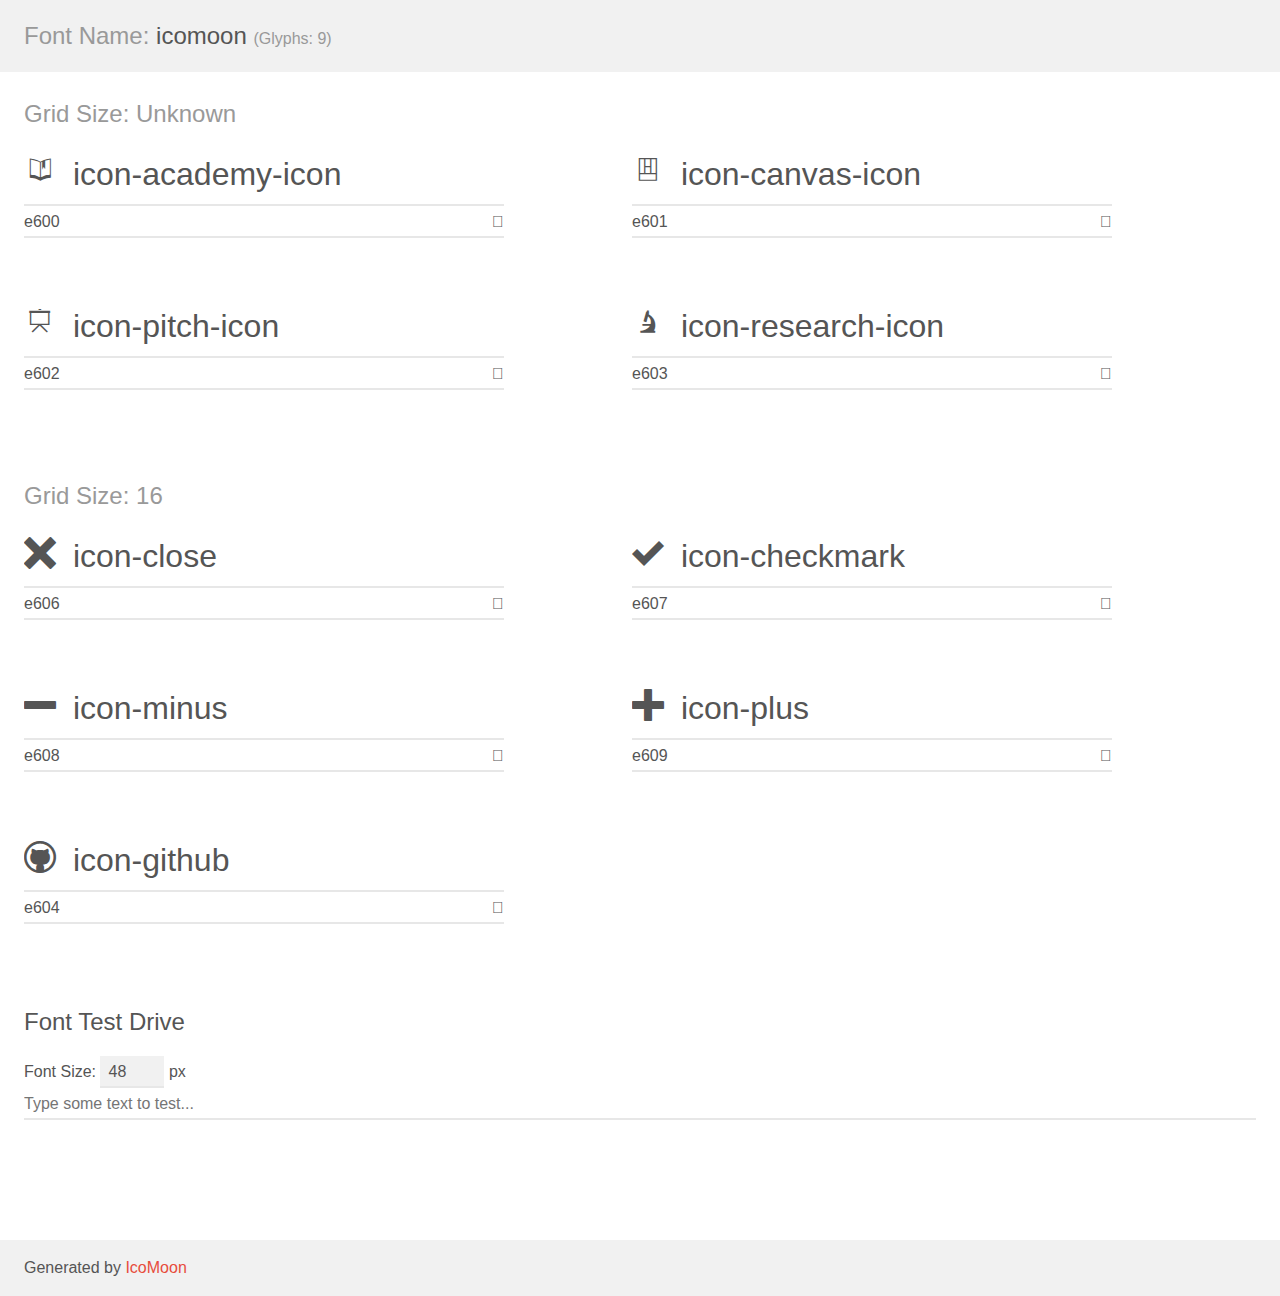
<file: assets/icomoon/demo.html>
<!doctype html>
<html>
<head>
	<meta charset="utf-8">
	<title>IcoMoon Demo</title>
	<meta name="description" content="An Icon Font Generated By IcoMoon.io">
	<meta name="viewport" content="width=device-width">
	<link rel="stylesheet" href="demo-files/demo.css">
	<link rel="stylesheet" href="style.css"></head>
<body>
	<div class="bgc1 clearfix">
		<h1 class="mhmm mvm"><span class="fgc1">Font Name:</span> icomoon <small class="fgc1">(Glyphs:&nbsp;9)</small></h1>
	</div>
	<div class="clearfix mhl ptl">
		<h1 class="mvm mtn fgc1">Grid Size: Unknown</h1>
		<div class="glyph fs1">
			<div class="clearfix bshadow0 pbs">
				<span class="icon-academy-icon"></span><span class="mls"> icon-academy-icon</span>
			</div>
			<fieldset class="fs0 size1of1 clearfix hidden-false">
				<input type="text" readonly value="e600" class="unit size1of2" />
				<input type="text" maxlength="1" readonly value="&#xe600;" class="unitRight size1of2 talign-right" />
			</fieldset>
			<div class="fs0 bshadow0 clearfix hidden-true">
				<span class="unit pvs fgc1">liga: </span>
				<input type="text" readonly value="" class="liga unitRight" />
			</div>
		</div>
		<div class="glyph fs1">
			<div class="clearfix bshadow0 pbs">
				<span class="icon-canvas-icon"></span><span class="mls"> icon-canvas-icon</span>
			</div>
			<fieldset class="fs0 size1of1 clearfix hidden-false">
				<input type="text" readonly value="e601" class="unit size1of2" />
				<input type="text" maxlength="1" readonly value="&#xe601;" class="unitRight size1of2 talign-right" />
			</fieldset>
			<div class="fs0 bshadow0 clearfix hidden-true">
				<span class="unit pvs fgc1">liga: </span>
				<input type="text" readonly value="" class="liga unitRight" />
			</div>
		</div>
		<div class="glyph fs1">
			<div class="clearfix bshadow0 pbs">
				<span class="icon-pitch-icon"></span><span class="mls"> icon-pitch-icon</span>
			</div>
			<fieldset class="fs0 size1of1 clearfix hidden-false">
				<input type="text" readonly value="e602" class="unit size1of2" />
				<input type="text" maxlength="1" readonly value="&#xe602;" class="unitRight size1of2 talign-right" />
			</fieldset>
			<div class="fs0 bshadow0 clearfix hidden-true">
				<span class="unit pvs fgc1">liga: </span>
				<input type="text" readonly value="" class="liga unitRight" />
			</div>
		</div>
		<div class="glyph fs1">
			<div class="clearfix bshadow0 pbs">
				<span class="icon-research-icon"></span><span class="mls"> icon-research-icon</span>
			</div>
			<fieldset class="fs0 size1of1 clearfix hidden-false">
				<input type="text" readonly value="e603" class="unit size1of2" />
				<input type="text" maxlength="1" readonly value="&#xe603;" class="unitRight size1of2 talign-right" />
			</fieldset>
			<div class="fs0 bshadow0 clearfix hidden-true">
				<span class="unit pvs fgc1">liga: </span>
				<input type="text" readonly value="" class="liga unitRight" />
			</div>
		</div>
	</div>
	<div class="clearfix mhl ptl">
		<h1 class="mvm mtn fgc1">Grid Size: 16</h1>
		<div class="glyph fs2">
			<div class="clearfix bshadow0 pbs">
				<span class="icon-close"></span><span class="mls"> icon-close</span>
			</div>
			<fieldset class="fs0 size1of1 clearfix hidden-false">
				<input type="text" readonly value="e606" class="unit size1of2" />
				<input type="text" maxlength="1" readonly value="&#xe606;" class="unitRight size1of2 talign-right" />
			</fieldset>
			<div class="fs0 bshadow0 clearfix hidden-true">
				<span class="unit pvs fgc1">liga: </span>
				<input type="text" readonly value="" class="liga unitRight" />
			</div>
		</div>
		<div class="glyph fs2">
			<div class="clearfix bshadow0 pbs">
				<span class="icon-checkmark"></span><span class="mls"> icon-checkmark</span>
			</div>
			<fieldset class="fs0 size1of1 clearfix hidden-false">
				<input type="text" readonly value="e607" class="unit size1of2" />
				<input type="text" maxlength="1" readonly value="&#xe607;" class="unitRight size1of2 talign-right" />
			</fieldset>
			<div class="fs0 bshadow0 clearfix hidden-true">
				<span class="unit pvs fgc1">liga: </span>
				<input type="text" readonly value="" class="liga unitRight" />
			</div>
		</div>
		<div class="glyph fs2">
			<div class="clearfix bshadow0 pbs">
				<span class="icon-minus"></span><span class="mls"> icon-minus</span>
			</div>
			<fieldset class="fs0 size1of1 clearfix hidden-false">
				<input type="text" readonly value="e608" class="unit size1of2" />
				<input type="text" maxlength="1" readonly value="&#xe608;" class="unitRight size1of2 talign-right" />
			</fieldset>
			<div class="fs0 bshadow0 clearfix hidden-true">
				<span class="unit pvs fgc1">liga: </span>
				<input type="text" readonly value="" class="liga unitRight" />
			</div>
		</div>
		<div class="glyph fs2">
			<div class="clearfix bshadow0 pbs">
				<span class="icon-plus"></span><span class="mls"> icon-plus</span>
			</div>
			<fieldset class="fs0 size1of1 clearfix hidden-false">
				<input type="text" readonly value="e609" class="unit size1of2" />
				<input type="text" maxlength="1" readonly value="&#xe609;" class="unitRight size1of2 talign-right" />
			</fieldset>
			<div class="fs0 bshadow0 clearfix hidden-true">
				<span class="unit pvs fgc1">liga: </span>
				<input type="text" readonly value="" class="liga unitRight" />
			</div>
		</div>
		<div class="glyph fs2">
			<div class="clearfix bshadow0 pbs">
				<span class="icon-github"></span><span class="mls"> icon-github</span>
			</div>
			<fieldset class="fs0 size1of1 clearfix hidden-false">
				<input type="text" readonly value="e604" class="unit size1of2" />
				<input type="text" maxlength="1" readonly value="&#xe604;" class="unitRight size1of2 talign-right" />
			</fieldset>
			<div class="fs0 bshadow0 clearfix hidden-true">
				<span class="unit pvs fgc1">liga: </span>
				<input type="text" readonly value="" class="liga unitRight" />
			</div>
		</div>
	</div>

	<!--[if gt IE 8]><!-->
	<div class="mhl clearfix mbl">
		<h1>Font Test Drive</h1>
		<label>
			Font Size: <input id="fontSize" type="number" class="textbox0 mbm"
			min="8" value="48" />
			px
		</label>
		<input id="testText" type="text" class="phl size1of1 mvl"
		placeholder="Type some text to test..." value=""/>
		</label>
		<div id="testDrive" class="icon-">&nbsp;
		</div>
	</div>
	<!--<![endif]-->
	<div class="bgc1 clearfix">
		<p class="mhl">Generated by <a href="https://icomoon.io/app">IcoMoon</a></p>
	</div>

	<script src="demo-files/demo.js"></script>
</body>
</html>
</file>
<file: assets/icomoon/demo-files/demo.css>
body {
	padding: 0;
	margin: 0;
	font-family: sans-serif;
	font-size: 1em;
	line-height: 1.5;
	color: #555;
	background: #fff;
}
h1 {
	font-size: 1.5em;
	font-weight: normal;
}
small {
	font-size: .66666667em;
}
a {
	color: #e74c3c;
	text-decoration: none;
}
a:hover, a:focus {
	box-shadow: 0 1px #e74c3c;
}
.bshadow0, input {
	box-shadow: inset 0 -2px #e7e7e7;
}
input:hover {
	box-shadow: inset 0 -2px #ccc;
}
input, fieldset {
	font-size: 1em;
	margin: 0;
	padding: 0;
	border: 0;
}
input {
	color: inherit;
	line-height: 1.5;
	height: 1.5em;
	padding: .25em 0;
}
input:focus {
	outline: none;
	box-shadow: inset 0 -2px #449fdb;
}
.glyph {
	font-size: 16px;
	width: 15em;
	padding-bottom: 1em;
	margin-right: 4em;
	margin-bottom: 1em;
	float: left;
	overflow: hidden;
}
.liga {
	width: 80%;
	width: calc(100% - 2.5em);
}
.talign-right {
	text-align: right;
}
.talign-center {
	text-align: center;
}
.bgc1 {
	background: #f1f1f1;
}
.fgc1 {
	color: #999;
}
.fgc0 {
	color: #000;
}
p {
	margin-top: 1em;
	margin-bottom: 1em;
}
.mvm {
	margin-top: .75em;
	margin-bottom: .75em;
}
.mtn {
	margin-top: 0;
}
.mtl, .mal {
	margin-top: 1.5em;
}
.mbl, .mal {
	margin-bottom: 1.5em;
}
.mal, .mhl {
	margin-left: 1.5em;
	margin-right: 1.5em;
}
.mhmm {
	margin-left: 1em;
	margin-right: 1em;
}
.mls {
	margin-left: .25em;
}
.ptl {
	padding-top: 1.5em;
}
.pbs, .pvs {
	padding-bottom: .25em;
}
.pvs, .pts {
	padding-top: .25em;
}
.unit {
	float: left;
}
.unitRight {
	float: right;
}
.size1of2 {
	width: 50%;
}
.size1of1 {
	width: 100%;
}
.clearfix:before, .clearfix:after {
	content: " ";
	display: table;
}
.clearfix:after {
	clear: both;
}
.hidden-true {
	display: none;
}
.textbox0 {
	width: 3em;
	background: #f1f1f1;
	padding: .25em .5em;
	line-height: 1.5;
	height: 1.5em;
}
#testDrive {
	padding-top: 24px;
	line-height: 1.5;
}
.fs0 {
	font-size: 16px;
}
.fs1 {
	font-size: 32px;
}
.fs2 {
	font-size: 32px;
}
</file>
<file: assets/icomoon/style.css>
@font-face {
	font-family: 'icomoon';
	src:url('fonts/icomoon.eot?-a7xti3');
	src:url('fonts/icomoon.eot?#iefix-a7xti3') format('embedded-opentype'),
		url('fonts/icomoon.woff?-a7xti3') format('woff'),
		url('fonts/icomoon.ttf?-a7xti3') format('truetype'),
		url('fonts/icomoon.svg?-a7xti3#icomoon') format('svg');
	font-weight: normal;
	font-style: normal;
}

[class^="icon-"], [class*=" icon-"] {
	font-family: 'icomoon';
	speak: none;
	font-style: normal;
	font-weight: normal;
	font-variant: normal;
	text-transform: none;
	line-height: 1;

	/* Better Font Rendering =========== */
	-webkit-font-smoothing: antialiased;
	-moz-osx-font-smoothing: grayscale;
}

.icon-academy-icon:before {
	content: "\e600";
}
.icon-canvas-icon:before {
	content: "\e601";
}
.icon-pitch-icon:before {
	content: "\e602";
}
.icon-research-icon:before {
	content: "\e603";
}
.icon-close:before {
	content: "\e606";
}
.icon-checkmark:before {
	content: "\e607";
}
.icon-minus:before {
	content: "\e608";
}
.icon-plus:before {
	content: "\e609";
}
.icon-github:before {
	content: "\e604";
}
</file>
